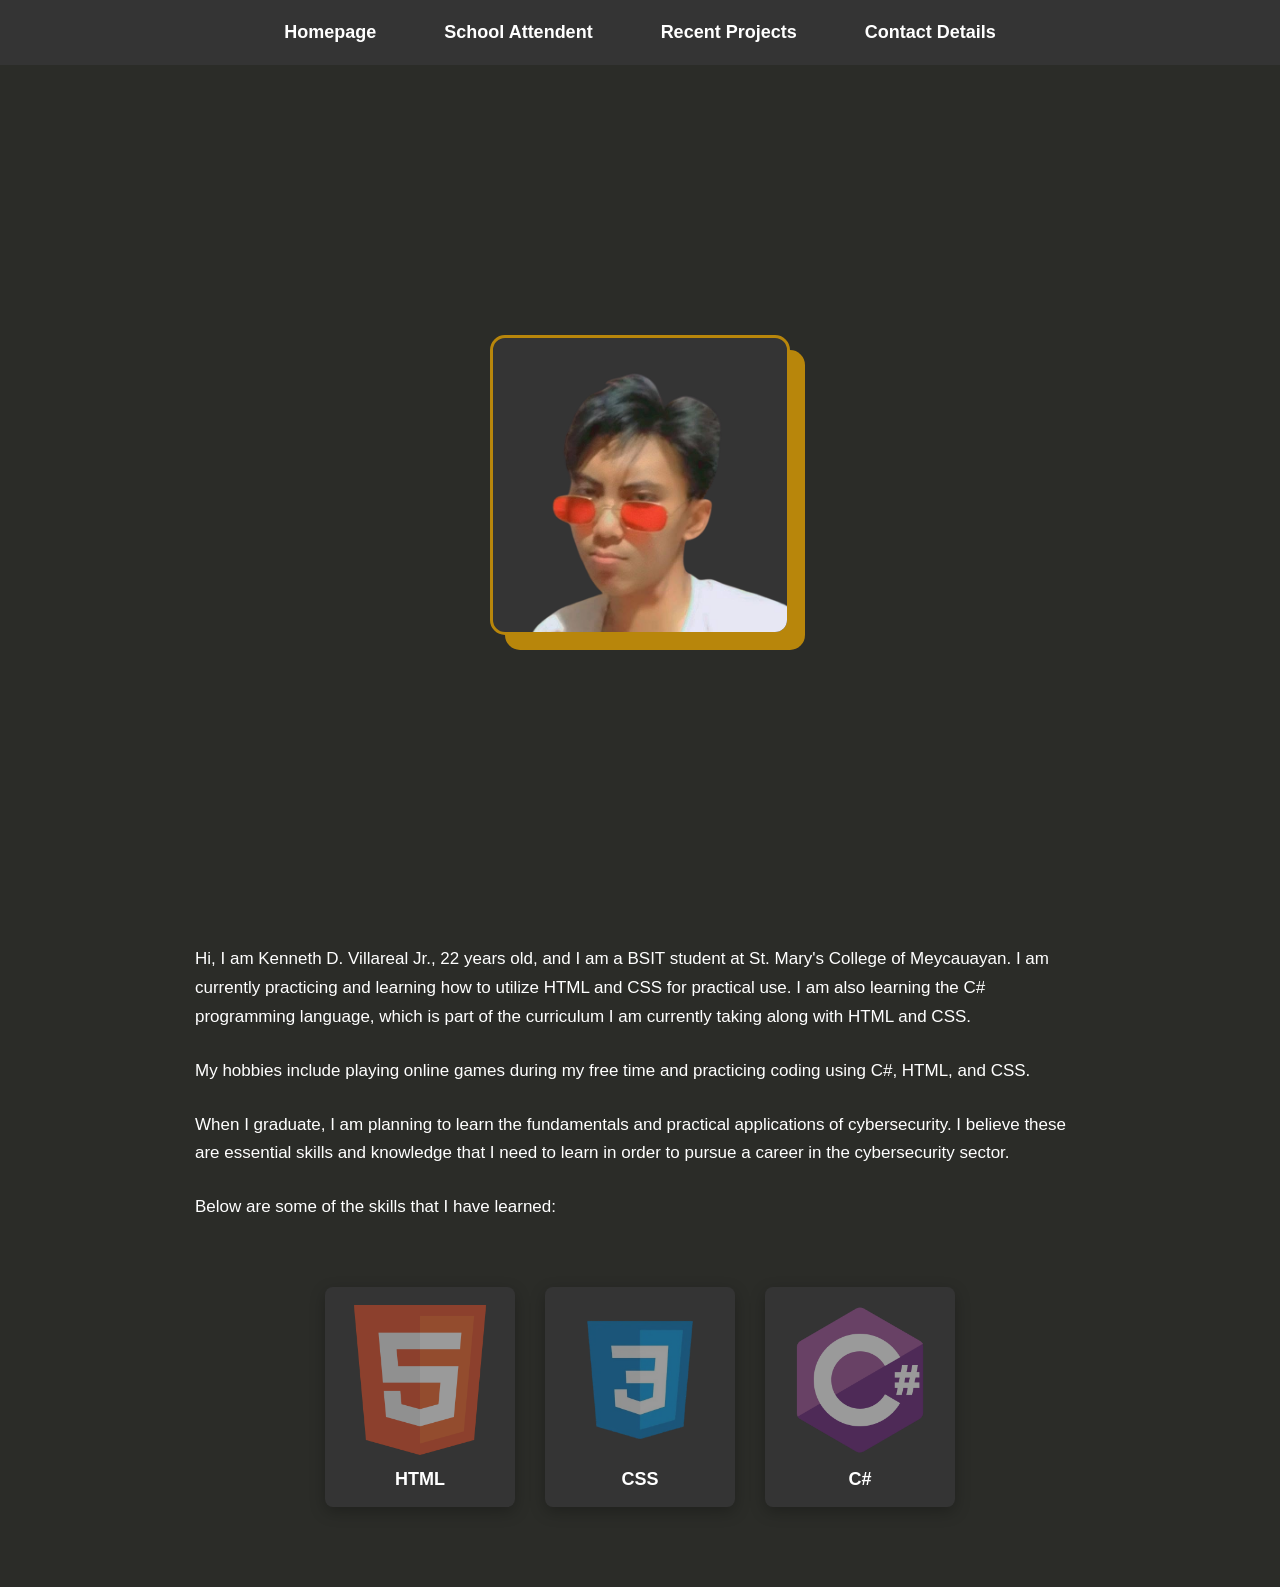
<file: about me/aboutme.html>
<!DOCTYPE html>
<html lang="en">
<head>
    <meta charset="UTF-8">
    <meta name="viewport" content="width=device-width, initial-scale=1.0">
    <title>About Me</title>
    <link rel="stylesheet" href="aboutme.css">
</head>

<body>

    <!-- NAVIGATION BAR -->
    <nav class="nav">
        <ul>
            <li><a href="../index.html">Homepage</a></li>
            <li><a href="../academic background/acadbg.html">School Attendent</a></li>
            <li><a href="../recent projects/recentproj.html">Recent Projects</a></li>
            <li><a href="../contacts/contacts.html">Contact Details</a></li>
        </ul>
    </nav>


    <!-- PROFILE SECTION -->
    <main class="hero">

        <div class="profile-container">
            <img 
                src="../images/Me-2.png" 
                alt="Profile Picture of Kenneth D. Villareal Jr."
                class="profile-pic"
            >
        </div>

    </main>


    <!-- ABOUT ME SECTION -->
    <section class="text_container">

        <p>
            Hi, I am Kenneth D. Villareal Jr., 22 years old, and I am a BSIT
            student at St. Mary's College of Meycauayan.

            I am currently practicing and learning how to utilize HTML and CSS
            for practical use. I am also learning the C# programming language,
            which is part of the curriculum I am currently taking along with
            HTML and CSS.
        </p>

        <p>
            My hobbies include playing online games during my free time and
            practicing coding using C#, HTML, and CSS.
        </p>

        <p>
            When I graduate, I am planning to learn the fundamentals and
            practical applications of cybersecurity. I believe these are
            essential skills and knowledge that I need to learn in order to
            pursue a career in the cybersecurity sector.
        </p>

        <p>
            Below are some of the skills that I have learned:
        </p>

    </section>


    <!-- SKILLS SECTION -->
    <section class="skills">

        <div class="icons_container">

            <!-- HTML -->
            <div class="icon_section">

                <div class="icon1">
                    <img 
                        src="../images/html_icon.png"
                        alt="HTML Icon"
                        class="html"
                    >

                    <p class="icon_text">HTML</p>
                </div>

            </div>


            <!-- CSS -->
            <div class="icon_section">

                <div class="icon2">
                    <img 
                        src="../images/css_icon.png"
                        alt="CSS Icon"
                        class="css"
                    >

                    <p class="icon_text">CSS</p>
                </div>

            </div>


            <!-- C# -->
            <div class="icon_section">

                <div class="icon3">
                    <img 
                        src="../images/csharp.jpg"
                        alt="C# Icon"
                        class="csharp"
                    >

                    <p class="icon_text">C#</p>
                </div>

            </div>

        </div>

    </section>

</body>
</html>
</file>
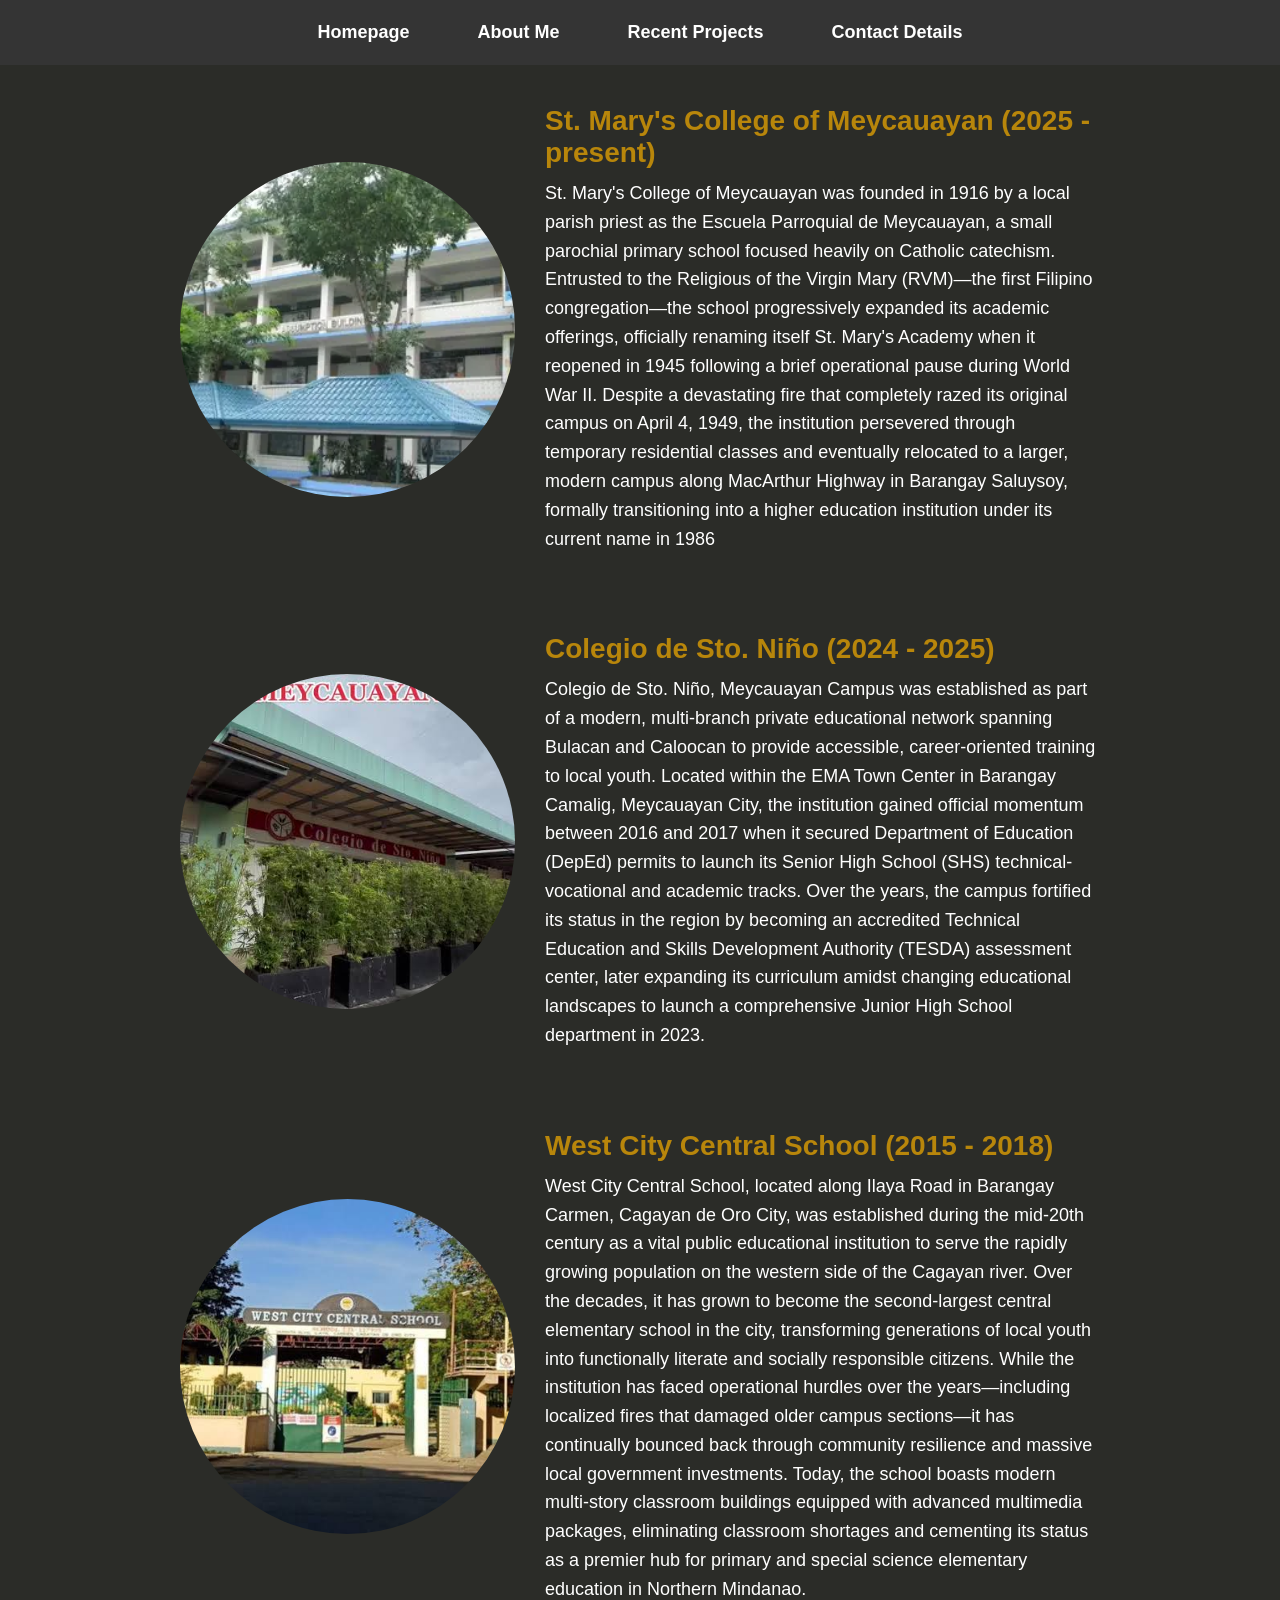
<file: academic background/acadbg.html>
<!DOCTYPE html>
<html lang="en">
<head>
    <meta charset="UTF-8">
    <meta name="viewport" content="width=device-width, initial-scale=1.0">
    <title>Academic Background</title>
    <link rel="stylesheet" href="acadbg.css">
</head>

<body>

    <!-- NAVIGATION BAR -->
    <nav class="nav">
        <ul>
            <li><a href="../index.html">Homepage</a></li>
            <li><a href="../about me/aboutme.html">About Me</a></li>
            <li><a href="../recent projects/recentproj.html">Recent Projects</a></li>
            <li><a href="../contacts/contacts.html">Contact Details</a></li>
        </ul>
    </nav>


    <!-- SCHOOLS -->
    <div class="schools">

        <!-- SCHOOL 1 -->
        <div class="img-container">

            <img 
                src="../images/st.mary's.png" 
                alt="St. Mary's College of Meycauayan"
                class="school-image"
            >

            <div class="content">
                <h2>St. Mary's College of Meycauayan (2025 - present)</h2>
                
                <p>
                   St. Mary's College of Meycauayan was founded in 1916 by a local parish priest as the Escuela Parroquial de Meycauayan, 
                   a small parochial primary school focused heavily on Catholic catechism. 
                   Entrusted to the Religious of the Virgin Mary (RVM)—the first Filipino congregation—the school progressively expanded its academic offerings, officially renaming itself St. Mary's Academy when it reopened in 1945 following a brief operational pause during World War II. 
                   Despite a devastating fire that completely razed its original campus on April 4, 1949, the institution persevered through temporary residential classes and eventually relocated to a larger, 
                   modern campus along MacArthur Highway in Barangay Saluysoy, formally transitioning into a higher education institution under its current name in 1986
                </p>

            </div>

        </div>


        <!-- SCHOOL 2 -->
        <div class="img-container">

            <img 
                src="../images/csn.jpg" 
                alt="Colegio de Sto. Niño"
                class="school-image"
            >

            <div class="content">
                <h2>Colegio de Sto. Niño (2024 - 2025)</h2>

                <p>
                    Colegio de Sto. Niño, Meycauayan Campus was established as part of a modern, 
                    multi-branch private educational network spanning Bulacan and Caloocan to provide accessible,
                    career-oriented training to local youth. 
                    Located within the EMA Town Center in Barangay Camalig, Meycauayan City, 
                    the institution gained official momentum between 2016 and 2017 when it secured Department of Education (DepEd) permits to launch its Senior High School (SHS) technical-vocational and academic tracks. 
                    Over the years, the campus fortified its status in the region by becoming an accredited Technical Education and Skills Development Authority (TESDA) assessment center, 
                    later expanding its curriculum amidst changing educational landscapes to launch a comprehensive Junior High School department in 2023.
                </p>
            </div>

        </div>


        <!-- SCHOOL 3 -->
        <div class="img-container">

            <img 
                src="../images/wccs.jpg" 
                alt="West City Central School"
                class="school-image"
            >

            <div class="content">
                <h2>West City Central School (2015 - 2018) </h2>

                <p>
                    West City Central School, located along Ilaya Road in Barangay Carmen, Cagayan de Oro City,
                    was established during the mid-20th century as a vital public educational institution to serve the rapidly growing population on the western side of the Cagayan river. Over the decades, 
                    it has grown to become the second-largest central elementary school in the city, 
                    transforming generations of local youth into functionally literate and socially responsible citizens. 
                    While the institution has faced operational hurdles over the years—including localized fires that damaged older campus sections—it has continually bounced back through community resilience and massive local government investments. 
                    Today, the school boasts modern multi-story classroom buildings equipped with advanced multimedia packages, eliminating classroom shortages and cementing its status as a premier hub for primary and special science elementary education in Northern Mindanao. 
                </p>

            </div>

        </div>

    </div>

</body>
</html>
</file>
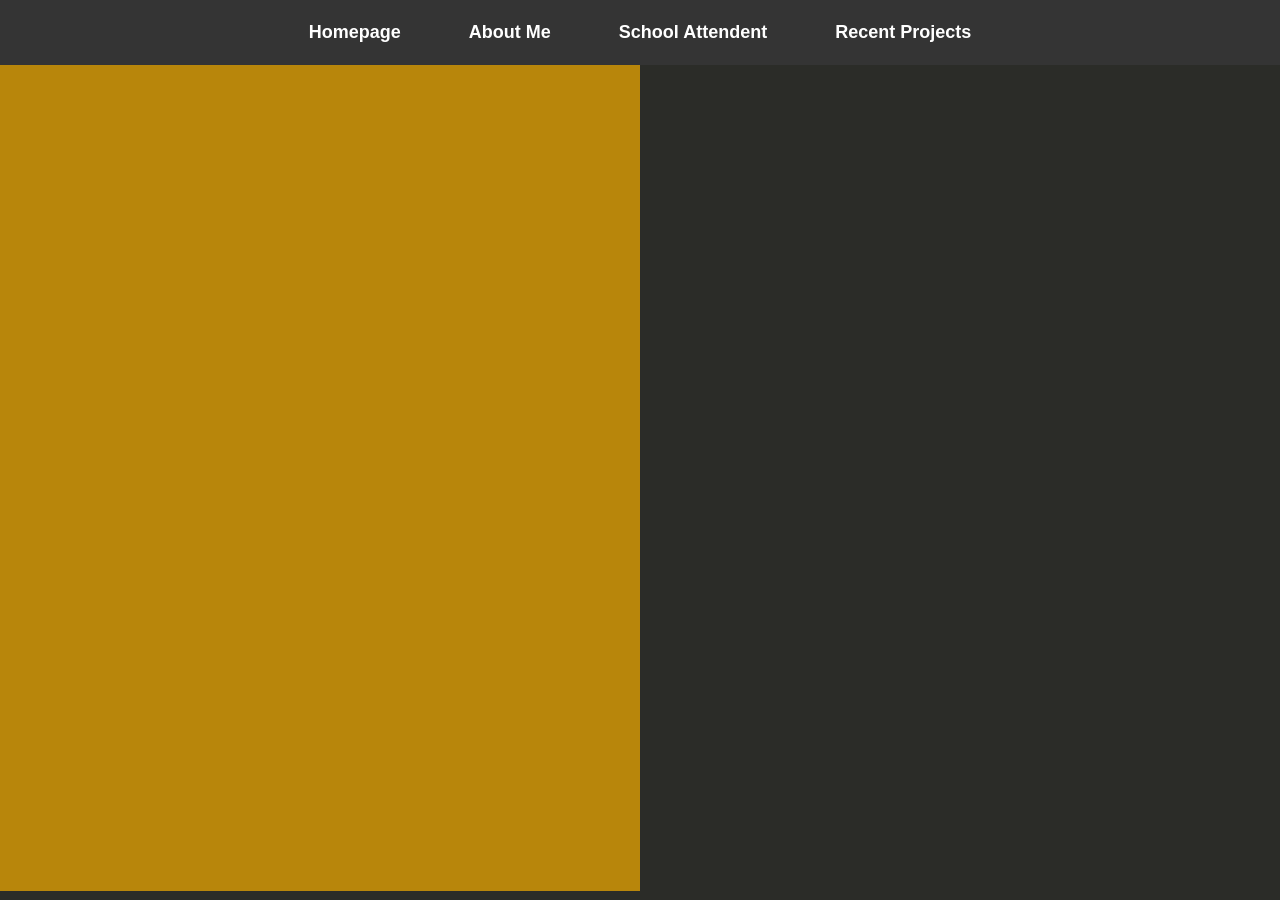
<file: contacts/contacts.html>
<!DOCTYPE html>
<html lang="en">
<head>
    <meta charset="UTF-8">
    <meta name="viewport" content="width=device-width, initial-scale=1.0">

    <title>Contact Details</title>

    <link rel="stylesheet" href="contacts.css">
</head>

<body>

    <!-- NAVIGATION -->
    <nav class="nav">
        <ul>
            <li><a href="../index.html">Homepage</a></li>
            <li><a href="../about me/aboutme.html">About Me</a></li>
            <li><a href="../academic background/acadbg.html">School Attendent</a></li>
            <li><a href="../recent projects/recentproj.html">Recent Projects</a></li>
        </ul>
    </nav>


    <!-- CONTACT SECTION -->
    <main class="contact-container">

        <!-- EMAIL SIDE -->
        <div class="contact-panel email-panel">

            <div class="contact-info">
                <h1>Email</h1>

                <p>kennethvillareal391@gmail.com</p>
                <p>k_villareal@smcm.edu.ph</p>
            </div>

        </div>


        <!-- PHONE SIDE -->
        <div class="contact-panel phone-panel">

            <div class="contact-info">
                <h1>Contact Number</h1>

                <p>09678711905</p>
                <p>09911715495</p>
            </div>

        </div>

    </main>

</body>
</html>
</file>
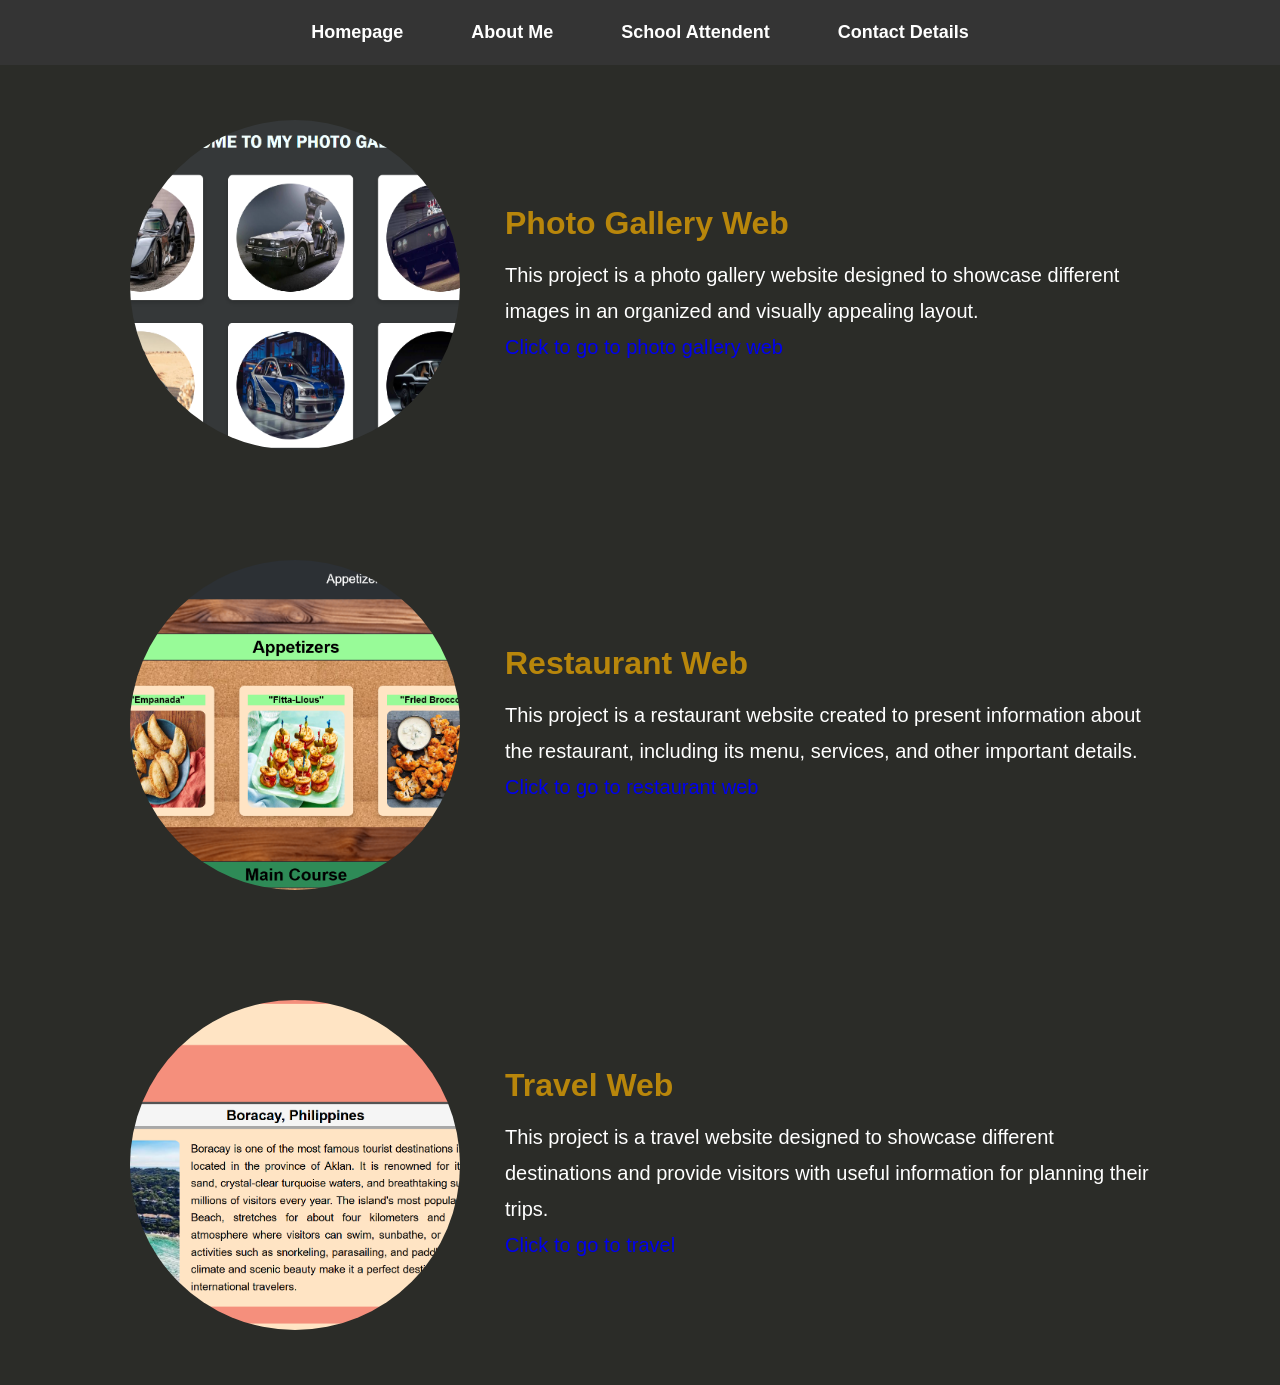
<file: recent projects/recentproj.html>
<!DOCTYPE html>
<html lang="en">

<head>
    <meta charset="UTF-8">
    <meta name="viewport" content="width=device-width, initial-scale=1.0">

    <title>Recent Projects</title>

    <link rel="stylesheet" href="recentproj.css">
</head>

<body>

    <!-- NAVIGATION BAR -->

    <nav class="nav">
        <ul>
            <li>
                <a href="../index.html">
                    Homepage
                </a>
            </li>
            <li>
                <a href="../about me/aboutme.html">
                    About Me
                </a>
            </li>
            <li>
                <a href="../academic background/acadbg.html">
                    School Attendent
                </a>
            </li>
            <li>
                <a href="../contacts/contacts.html">
                    Contact Details
                </a>
            </li>
        </ul>

    </nav>


    <!-- PROJECTS -->

    <div class="projects">


        <!-- PROJECT 1 -->

        <div class="img-container">

            <img 
                src="../images/photo_gallery.png"
                alt="Photo Gallery Website"
                class="project-image"
            >

            <div class="content">

                <h2>
                    Photo Gallery Web
                </h2>

                <p>
                    This project is a photo gallery website designed to
                    showcase different images in an organized and visually
                    appealing layout.
                </p>
                
                <p class="link-container">
                    <a href="../Villareal_bsit-2_PhotoGalleryWeb/photo_gallery_web.html" class="project-link">Click to go to photo gallery web</a>
                </p>

            </div>

        </div>


        <!-- PROJECT 2 -->

        <div class="img-container">

            <img 
                src="../images/resto_web.png"
                alt="Restaurant Website"
                class="project-image"
            >

            <div class="content">

                <h2>
                    Restaurant Web
                </h2>

                <p>
                    This project is a restaurant website created to present
                    information about the restaurant, including its menu,
                    services, and other important details.
                </p>

                <p class="link-container">
                    <a href="../Villareal_bsit-2_RestaurantWeb/restaurant_web.html" class="project-link">Click to go to restaurant web</a>
                </p>

            </div>

        </div>


        <!-- PROJECT 3 -->

        <div class="img-container">

            <img 
                src="../images/travel_web.png"
                alt="Travel Website"
                class="project-image"
            >

            <div class="content">

                <h2>
                    Travel Web
                </h2>

                <p>
                    This project is a travel website designed to showcase
                    different destinations and provide visitors with useful
                    information for planning their trips.
                </p>

                <p class="link-container">
                    <a href="../Villareal_bsit-2_TravelWeb/travelWeb.html" class="project-link">Click to go to travel</a>
                </p>

            </div>

        </div>


    </div>

</body>

</html>
</file>
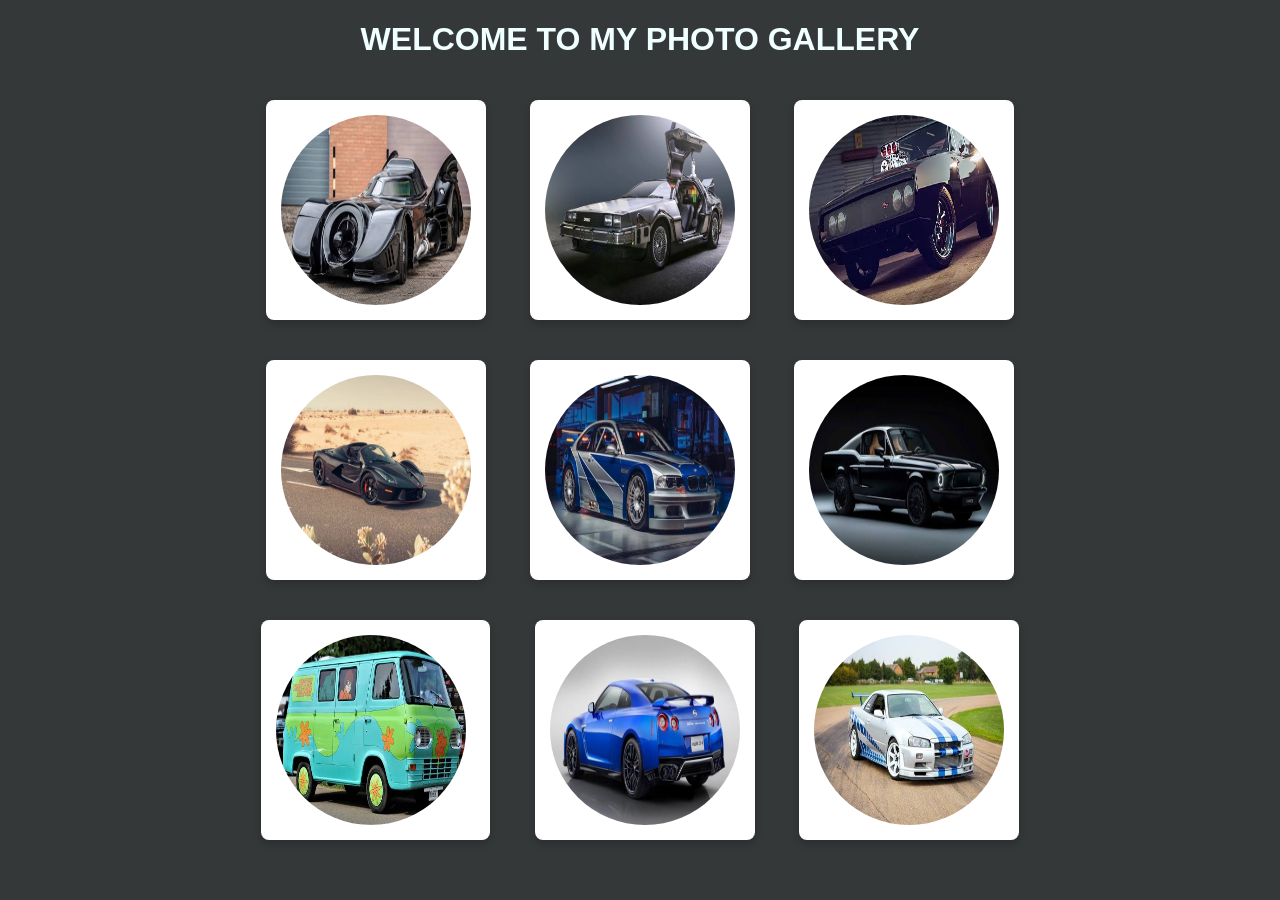
<file: Villareal_bsit-2_PhotoGalleryWeb/photo_gallery_web.html>
<!DOCTYPE html>
<html lang="en">
<head>
    <title>Gallery.com</title>
    <link rel="stylesheet" href="main_style.css">
</head>

<body>
    <h1>WELCOME TO MY PHOTO GALLERY</h1>
    <div class="row1">
        <div class="img-container">
            <img src="pictures/darknight.jpg">
            <div class="caption">"The Dark Night"</div>
        </div>
        <div class="img-container">
            <img src="pictures/delorean.jpg">
            <div class="caption">"The Time Traveler"</div>
        </div>
        <div class="img-container">
            <img src="pictures/dodge_charger.jpg">
            <div class="caption">"The Family"</div>
        </div>
    </div>

    <div class="row2">
        <div class="img-container">
            <img src="pictures/ferrari.jpg">
            <div class="caption">"The Legend"</div>
        </div>
        <div class="img-container">
            <img src="pictures/m3GTR.jpg">
            <div class="caption">"The Original Gangster"</div>
        </div>
        <div class="img-container">
            <img src="pictures/mustang.jpg">
            <div class="caption">"The Bumblebee"</div>
        </div>
    </div>

    <div class="row3">
        <div class="img-container">
            <img src="pictures/mystery_machine.jpg">
            <div class="caption">"The Paranormal Experts"</div>
        </div>
        <div class="img-container">
            <img src="pictures/nissan_gtr.jpg">
            <div class="caption">"The Sexy One"</div>
        </div>
        <div class="img-container">
            <img src="pictures/nissan_skyline.jpg">
            <div class="caption">"For Paul W."</div>
        </div>
    </div>
</body>

</html>
</file>
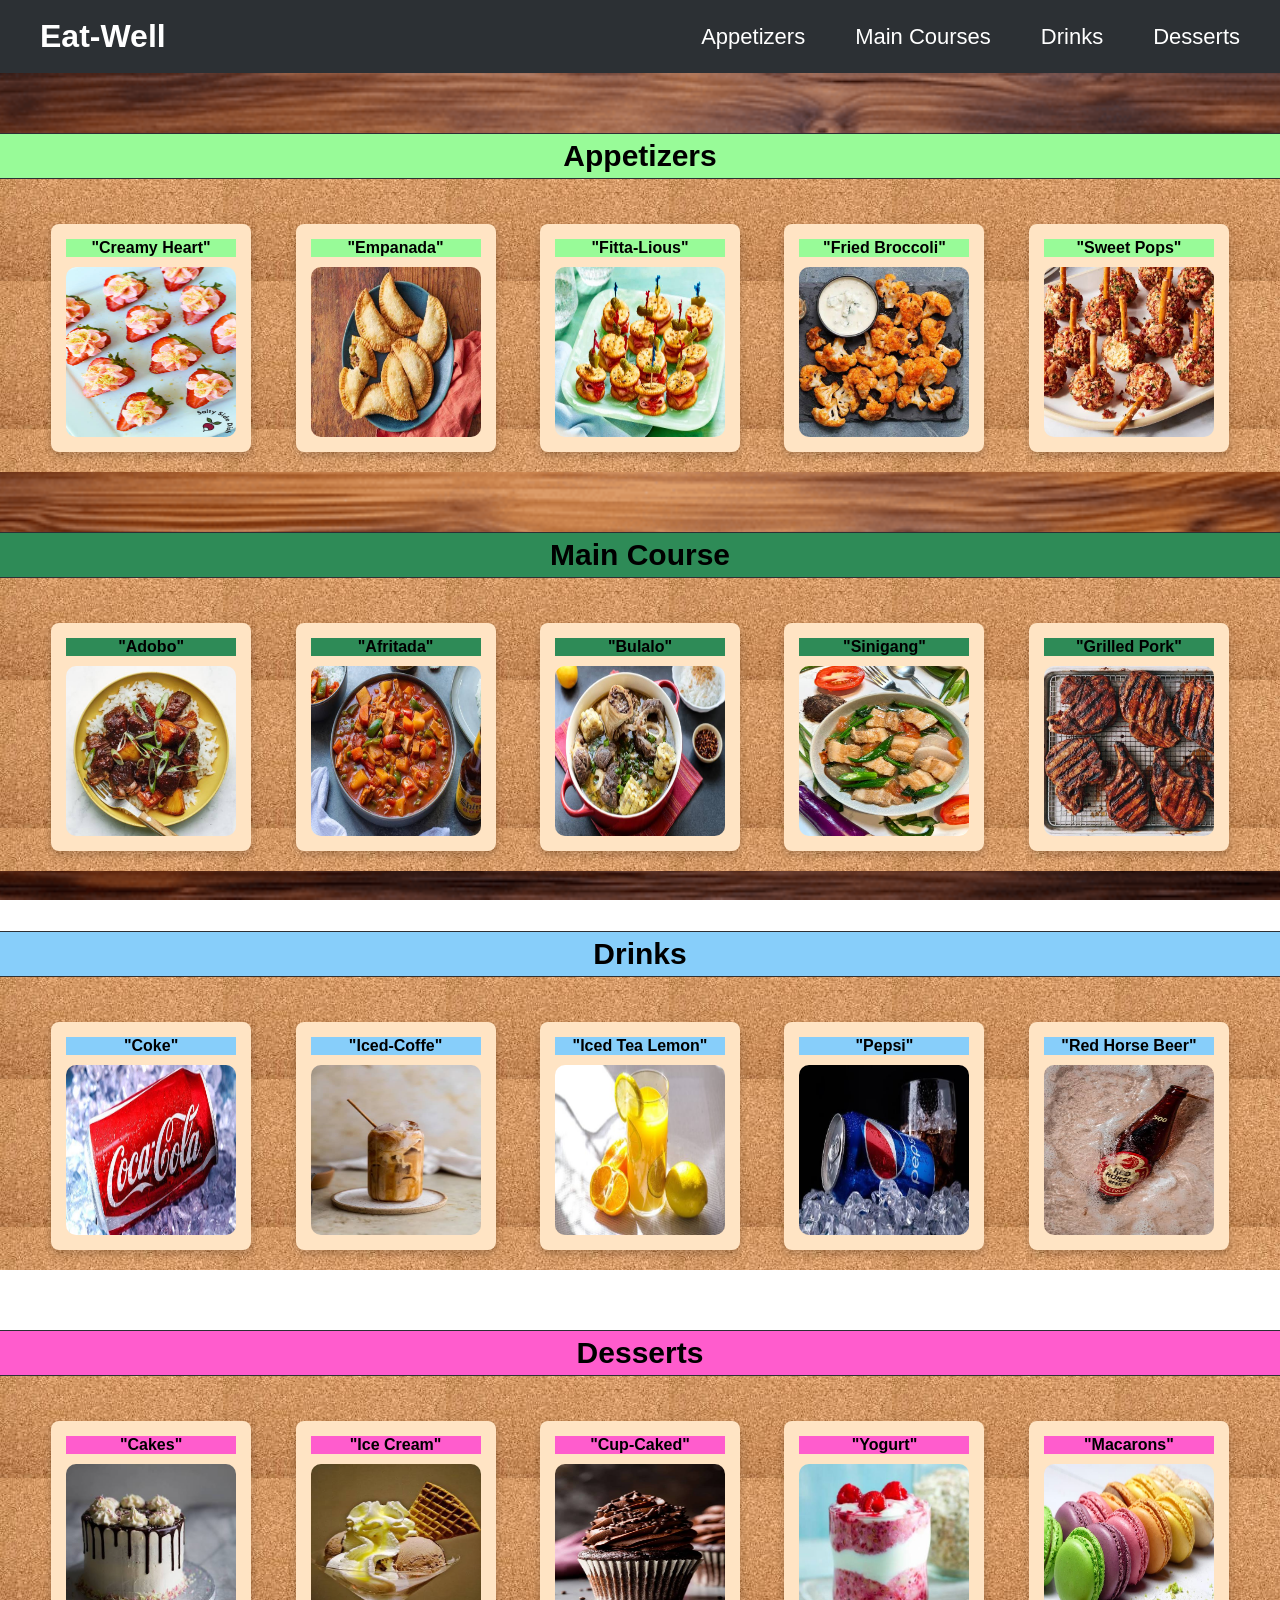
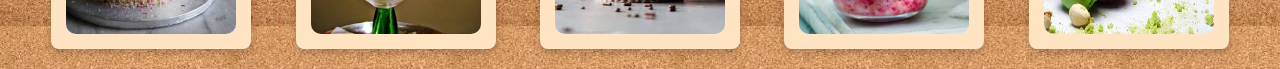
<file: Villareal_bsit-2_RestaurantWeb/restaurant_web.html>
<!DOCTYPE html>
<html lang="en">
<head>
    <title>Eat-Well.com</title>
    <link rel="stylesheet" href="style.css">
</head>
<body>
    
    <div class="navBar">  
        <h1 class="logo">Eat-Well</h1>
        <ul>
            <li><a href="#Appetizers">Appetizers</a></li>
            <li><a href="#mainCourse">Main Courses</a></li>
            <li><a href="#Drinks">Drinks</a></li>
            <li><a href="#Desserts">Desserts</a></li>
        </ul>           
    </div>

    <section id="Appetizers">
        <h2 class="subhead1">Appetizers</h2>
        <div class="row1">
            <div class="img-container">
                <div class="caption_appe">"Creamy Heart"</div>
                <img src="pictures/appe_creamyHeart.jpg">
                <div class="price">Buy now - $1.52</div>
            </div>
            <div class="img-container">
                <div class="caption_appe">"Empanada"</div>
                <img src="pictures/appe_Empanada.jpg">
                <div class="price">Buy now - $1.64</div>
            </div>
            <div class="img-container">
                <div class="caption_appe">"Fitta-Lious"</div>
                <img src="pictures/appe_fittaLious.jpg">
                <div class="price">Buy now - $1.10</div>
            </div>
            <div class="img-container">
                <div class="caption_appe">"Fried Broccoli"</div>
                <img src="pictures/appe_friedBrocoli.jpg">
                <div class="price">Buy now - $1.24</div>
            </div>
            <div class="img-container">
                <div class="caption_appe">"Sweet Pops"</div>
                <img src="pictures/appe_sweetPops.jpg">
                <div class="price">Buy now - $1.92</div>
            </div>
        </div>
    </section>

    <section id="mainCourse">
        <h2 class="subhead2">Main Course</h2>
        <div class="row2">
            <div class="img-container">
                <div class="caption_main">"Adobo"</div>
                <img src="pictures/main_Adobo.jpg">
                <div class="price">Buy now - $23.12</div>
            </div>
            <div class="img-container">
                <div class="caption_main">"Afritada"</div>
                <img src="pictures/main_Afritada.jpg">
                <div class="price">Buy now - $23.15</div>
            </div>
            <div class="img-container">
                <div class="caption_main">"Bulalo"</div>
                <img src="pictures/main_Bulalo.jpg">
                <div class="price">Buy now - $25.10</div>
            </div>
            <div class="img-container">
                <div class="caption_main">"Sinigang"</div>
                <img src="pictures/main_Sinigang.jpg">
                <div class="price">Buy now - $24.19</div>
            </div>
            <div class="img-container">
                <div class="caption_main">"Grilled Pork"</div>
                <img src="pictures/main_grilledPork.jpg">
                <div class="price">Buy now - $25.31</div>
            </div>
        </div>
    </section>

    <section id="Drinks">
        <h2 class="subhead3">Drinks</h2>
        <div class="row3">
            <div class="img-container">
                <div class="caption_drinks">"Coke"</div>
                <img src="pictures/drinks_Coke.jpg">
                <div class="price">Buy now - $1.15</div>
            </div>
            <div class="img-container">
                <div class="caption_drinks">"Iced-Coffe"</div>
                <img src="pictures/drinks_icedCoffe.jpg">
                <div class="price">Buy now - $2.05</div>
            </div>
            <div class="img-container">
                <div class="caption_drinks">"Iced Tea Lemon"</div>
                <img src="pictures/drinks_Lemon.jpg">
                <div class="price">Buy now - $1.17</div>
            </div>
            <div class="img-container">
                <div class="caption_drinks">"Pepsi"</div>
                <img src="pictures/drinks_Pepsi.jpg">
                <div class="price">Buy now - $1.12</div>
            </div>
            <div class="img-container">
                <div class="caption_drinks">"Red Horse Beer"</div>
                <img src="pictures/drinks_redHorse.jpg">
                <div class="price">Buy now - $3.12</div>
            </div>
        </div>
    </section>

    <section id="Desserts">
        <h2 class="subhead4">Desserts</h2>
        <div class="row4">
            <div class="img-container">
                <div class="caption_desserts">"Cakes"</div>
                <img src="pictures/dessert_cake.jpg">
                <div class="price">Buy now - $4.19</div>
            </div>
            <div class="img-container">
                <div class="caption_desserts">"Ice Cream"</div>
                <img src="pictures/dessert_iceCream.jpg">
                <div class="price">Buy now - $2.21</div>
            </div>
            <div class="img-container">
                <div class="caption_desserts">"Cup-Caked"</div>
                <img src="pictures/dessert_cupCake.jpg">
                <div class="price">Buy now - $1.98</div>
            </div>
            <div class="img-container">
                <div class="caption_desserts">"Yogurt"</div>
                <img src="pictures/dessert_Yogurt.jpg">
                <div class="price">Buy now - $3.25</div>
            </div>
            <div class="img-container">
                <div class="caption_desserts">"Macarons"</div>
                <img src="pictures/dessert_Macarons.jpg">
                <div class="price">Buy now - $2.67</div>
            </div>
        </div>
    </section>
</body>
</html>
</file>
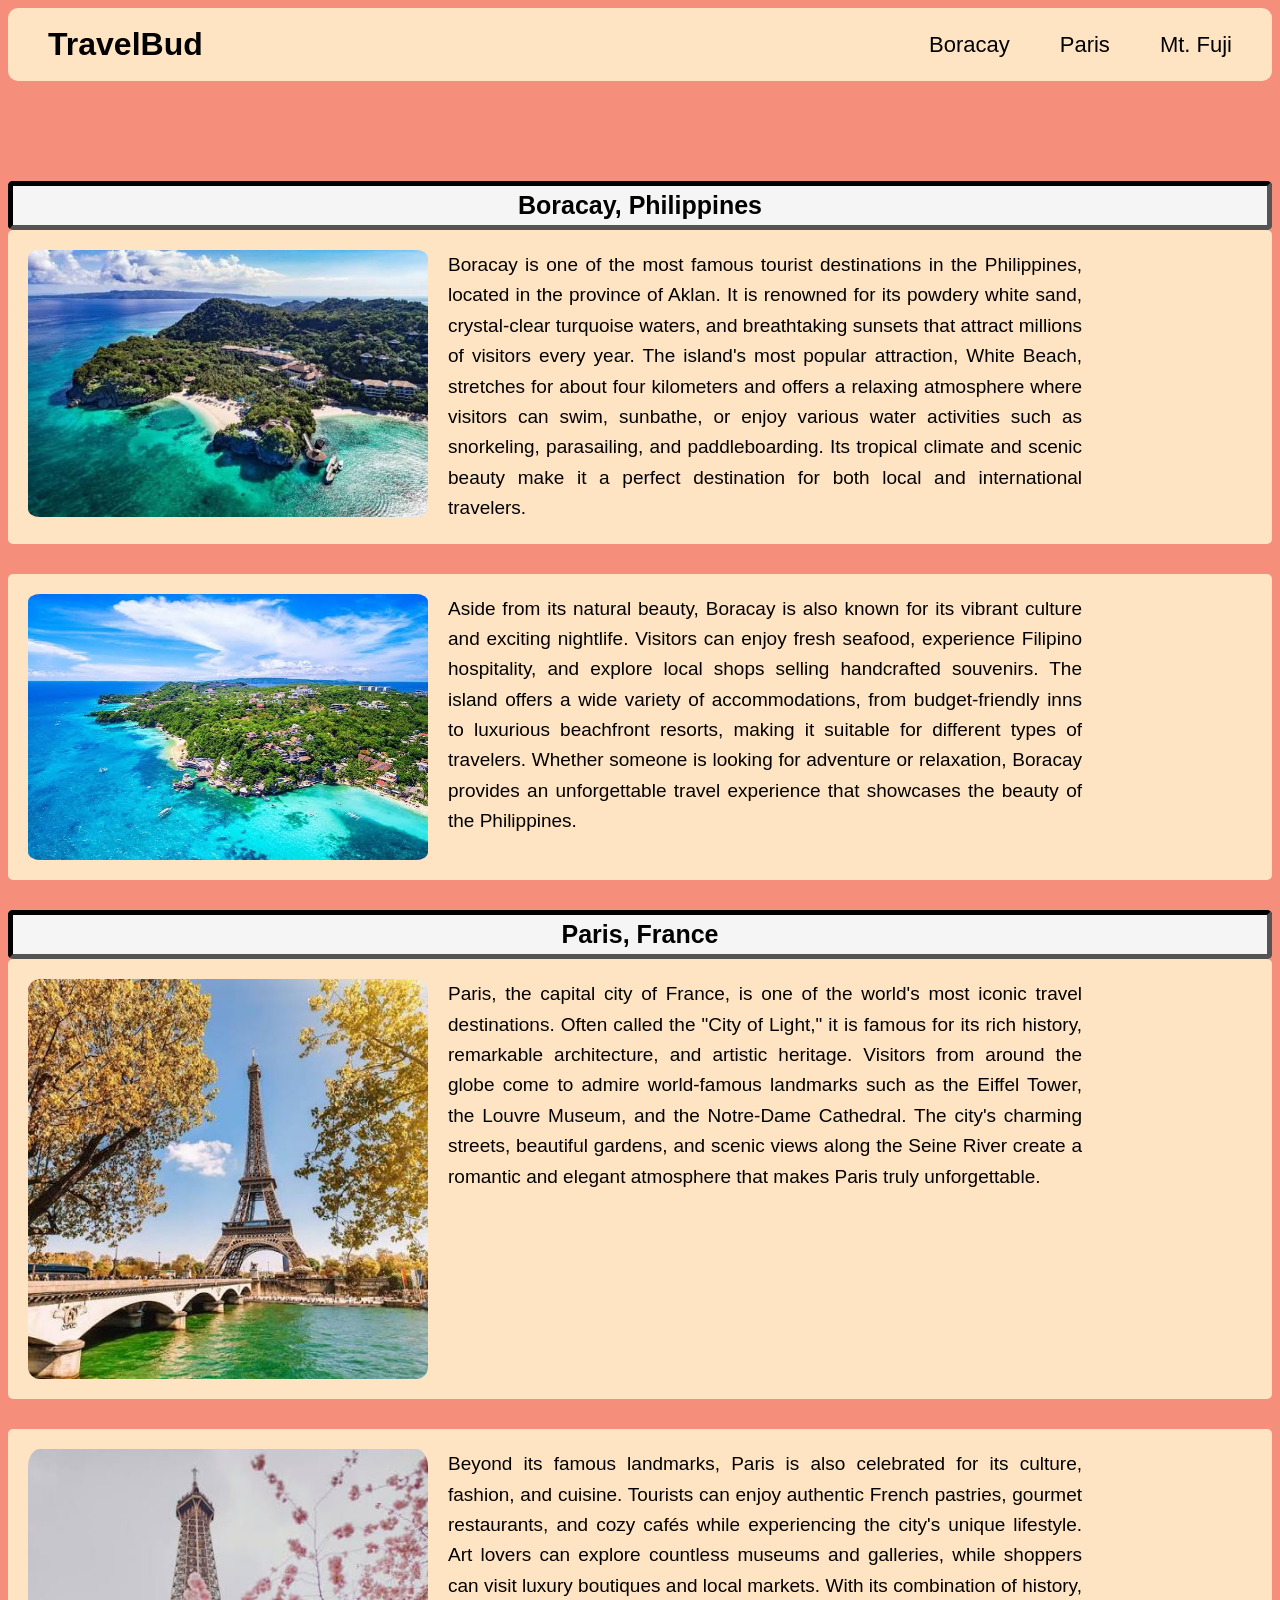
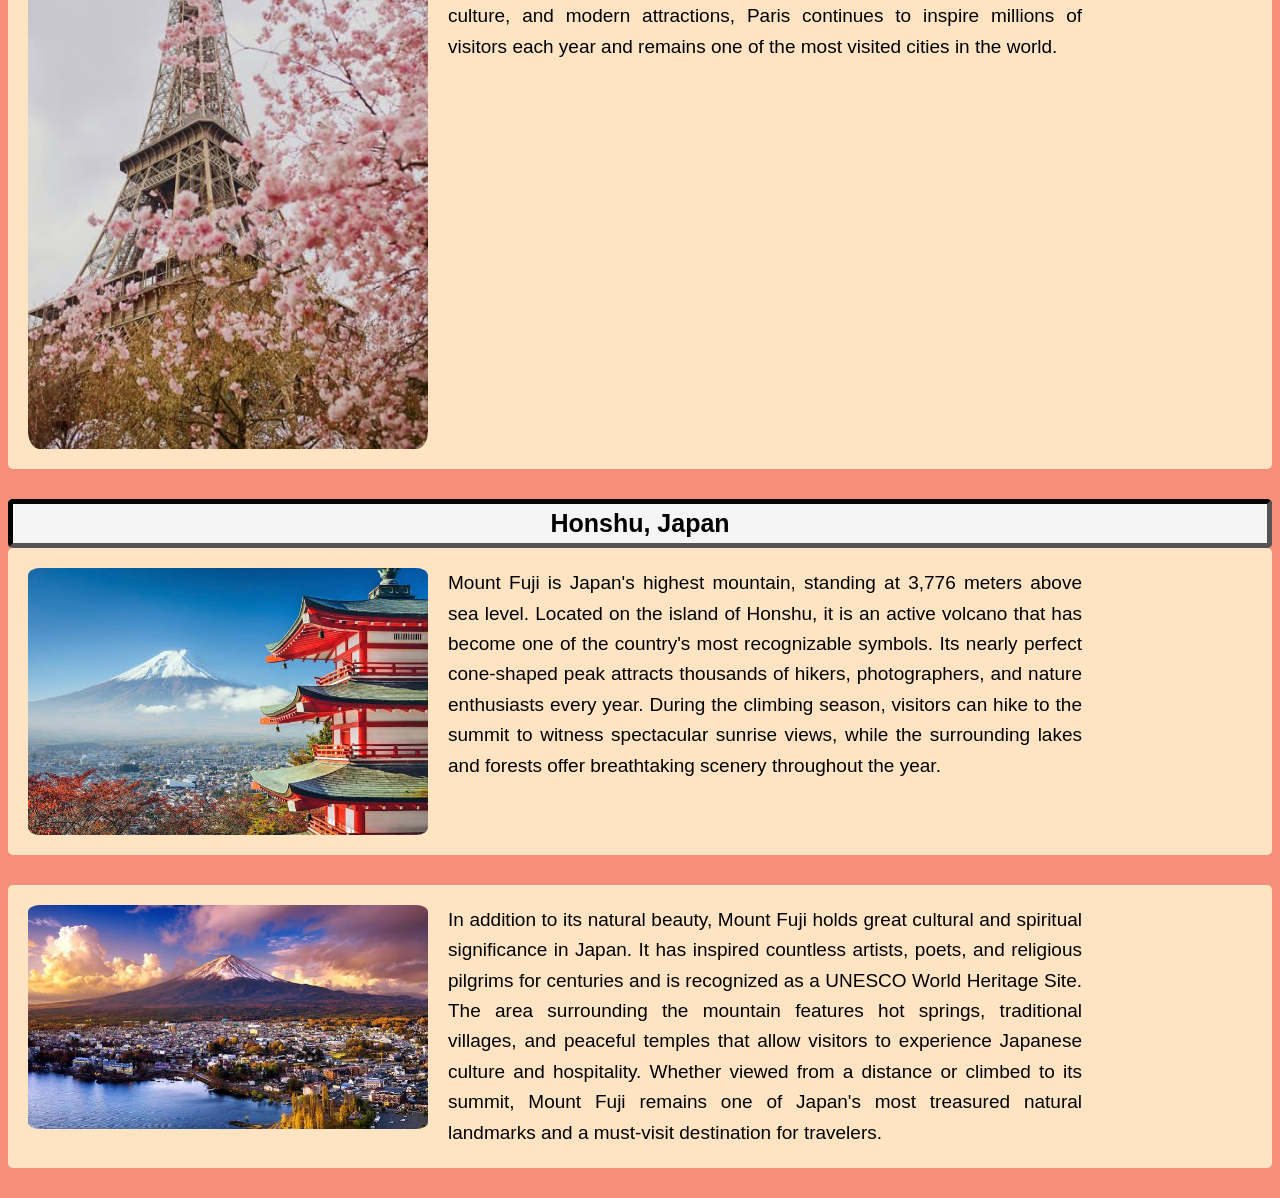
<file: Villareal_bsit-2_TravelWeb/travelWeb.html>
<!DOCTYPE html>
<html lang="en">
<head>
    <title>TravelBud.com.ph</title>
    <link rel="stylesheet" href="main_style.css">
</head>
<body>
    <div class="navBar">
        <h1 class="logo">TravelBud</h1>
        <ul>
            <li><a href="#Boracay">Boracay</a></li>
            <li><a href="#Paris">Paris</a></li>
            <li><a href="#mt.Fuji">Mt. Fuji</a></li>
        </ul>        
    </div>

    <section id="Boracay">
        <div class="section_head1">Boracay, Philippines</div>
        <div class="img-container">
            <img src="pictures/boracay1.jpg">
            <div class="content">
                <p>Boracay is one of the most famous tourist destinations in the Philippines, located in the province of Aklan. It is renowned for its powdery white sand, crystal-clear turquoise waters, and breathtaking sunsets that attract millions of visitors every year. The island's most popular attraction, White Beach, stretches for about four kilometers and offers a relaxing atmosphere where visitors can swim, sunbathe, or enjoy various water activities such as snorkeling, parasailing, and paddleboarding. Its tropical climate and scenic beauty make it a perfect destination for both local and international travelers.</p>
            </div>
            <button type="button" class="btn-visit">VISIT NOW</button>
        </div>
        <div class="img-container">
            <img src="pictures/boracay2.jpg">
            <div class="content">
                <p>Aside from its natural beauty, Boracay is also known for its vibrant culture and exciting nightlife. 
                    Visitors can enjoy fresh seafood, experience Filipino hospitality, and explore local shops selling handcrafted souvenirs. 
                    The island offers a wide variety of accommodations, 
                    from budget-friendly inns to luxurious beachfront resorts, making it suitable for different types of travelers. 
                    Whether someone is looking for adventure or relaxation, Boracay provides an unforgettable travel experience that showcases the beauty of the Philippines.</p>
            </div>
            <button type="button" class="btn-visit">VISIT NOW</button>
        </div>
        
    </section>

    <section id="Paris">
        <div class="section_head2">Paris, France</div>
        <div class="img-container">
            <img src="pictures/paris.jpg">
            <div class="content">
                <p>Paris, the capital city of France, is one of the world's most iconic travel destinations. Often called the "City of Light," it is famous for its rich history, remarkable architecture, and artistic heritage. Visitors from around the globe come to admire world-famous landmarks such as the Eiffel Tower, the Louvre Museum, and the Notre-Dame Cathedral. The city's charming streets, beautiful gardens, and scenic views along the Seine River create a romantic and elegant atmosphere that makes Paris truly unforgettable.</p>
            </div>
            <button type="button" class="btn-visit">VISIT NOW</button>
        </div>
        <div class="img-container">
            <img src="pictures/paris2.jpg">
            <div class="content">
                <p>Beyond its famous landmarks, Paris is also celebrated for its culture, fashion, and cuisine. Tourists can enjoy authentic French pastries, gourmet restaurants, and cozy cafés while experiencing the city's unique lifestyle. Art lovers can explore countless museums and galleries, while shoppers can visit luxury boutiques and local markets. With its combination of history, culture, and modern attractions, Paris continues to inspire millions of visitors each year and remains one of the most visited cities in the world.</p>
            </div>
            <button type="button" class="btn-visit">VISIT NOW</button>
        </div>
    </section>

    <section id="mt.Fuji">
        <div class="section_head3">Honshu, Japan</div>
        <div class="img-container">
            <img src="pictures/mt.Fuji.jpg">
            <div class="content">
                <p>Mount Fuji is Japan's highest mountain, standing at 3,776 meters above sea level. Located on the island of Honshu, it is an active volcano that has become one of the country's most recognizable symbols. Its nearly perfect cone-shaped peak attracts thousands of hikers, photographers, and nature enthusiasts every year. During the climbing season, visitors can hike to the summit to witness spectacular sunrise views, while the surrounding lakes and forests offer breathtaking scenery throughout the year.</p>
            </div>
            <button type="button" class="btn-visit">VISIT NOW</button>
        </div>
        <div class="img-container">
            <img src="pictures/mt.Fuji2.jpg">
            <div class="content">
                <p>In addition to its natural beauty, Mount Fuji holds great cultural and spiritual significance in Japan. It has inspired countless artists, poets, and religious pilgrims for centuries and is recognized as a UNESCO World Heritage Site. The area surrounding the mountain features hot springs, traditional villages, and peaceful temples that allow visitors to experience Japanese culture and hospitality. Whether viewed from a distance or climbed to its summit, Mount Fuji remains one of Japan's most treasured natural landmarks and a must-visit destination for travelers.</p>
            </div>
            <button type="button" class="btn-visit">VISIT NOW</button>
        </div>
    </section>
</body>
</html>
</file>
<file: about me/aboutme.css>
/* GENERAL DESIGN */
* {
    box-sizing: border-box;
}

html {
    scroll-behavior: smooth;
}

body {
    margin: 0;
    font-family: 'Segoe UI', Tahoma, Geneva, Verdana, sans-serif;
    background-color: #2B2C28;
    color: white;
}

/* NAVBAR */

.nav {
    background-color: #343434;
    padding: 12px 0;
    display: flex;
    justify-content: center;
    align-items: center;
}

.nav ul {
    list-style: none;
    margin: 0;
    padding: 0;

    display: flex;
    justify-content: center;
    align-items: center;

    gap: 20px;
}

.nav a {
    display: inline-block;

    font-size: 18px;
    color: white;
    text-decoration: none;
    font-weight: bold;

    padding: 10px 24px;
    border-radius: 2px;

    transition: 
        background-color 0.3s ease,
        color 0.3s ease,
        transform 0.3s ease;
}

.nav a:hover {
    background-color: darkgoldenrod;
    color: #343434;

    transform: translateY(-2px);
}

/* MAIN HERO / PROFILE SECTION */

.hero {
    background-color: #2B2C28;

    min-height: calc(100vh - 60px);

    display: flex;
    justify-content: center;
    align-items: center;

    padding: 50px 20px;
}

.profile-container {
    width: 300px;
    height: 300px;

    border: 3px solid darkgoldenrod;
    border-radius: 5%;

    display: flex;
    justify-content: center;
    align-items: center;

    background-color: #343434;

    overflow: hidden;

    box-shadow: 15px 15px 0 darkgoldenrod;

    transition: 
        transform 0.3s ease,
        box-shadow 0.3s ease;
}

.profile-container:hover {
    transform: scale(1.03);
}

.profile-pic {
    width: 100%;
    height: 100%;

    object-fit: cover;
}

/* ABOUT ME */

.text_container {
    max-width: 950px;

    margin: 0 auto;

    padding: 40px 30px 20px;
}

.text_container p {
    color: white;

    font-size: 17px;
    line-height: 1.7;

    margin: 0 0 25px 0;
}

/* SKILLS SECTION */

.skills {
    width: 100%;

    padding: 20px 20px 80px;
}

.icons_container {
    display: flex;

    justify-content: center;
    align-items: stretch;

    gap: 30px;

    flex-wrap: wrap;
}


/* INDIVIDUAL SKILL CARD */

.icon_section {
    width: 190px;
    min-height: 220px;

    display: flex;
    justify-content: center;
    align-items: center;

    background-color: #343434;

    border-radius: 8px;

    padding: 15px;

    box-shadow: 0 5px 15px rgba(0, 0, 0, 0.25);

    transition:
        background-color 0.3s ease,
        transform 0.3s ease,
        box-shadow 0.3s ease;
}


/* Hover effect for the entire card */

.icon_section:hover {
    background-color: whitesmoke;

    transform: translateY(-8px);

    box-shadow: 0 12px 25px rgba(0, 0, 0, 0.4);
}

/* ICON CONTENT */

.icon1,
.icon2,
.icon3 {
    margin: 0;
    padding: 0;

    text-align: center;
}

/* SKILLS IMAGES */

.html,
.css,
.csharp {
    width: 150px;
    height: 150px;

    object-fit: contain;

    opacity: 0.5;

    transition:
        transform 0.3s ease,
        opacity 0.3s ease;
}


/* Make the icon brighter and slightly larger
   when the card is hovered */

.icon_section:hover .html,
.icon_section:hover .css,
.icon_section:hover .csharp {
    opacity: 1;

    transform: scale(1.08);
}

/* SKILL TEXT */

.icon_text {
    color: white;

    font-size: 18px;
    font-weight: bold;

    margin: 10px 0 0;

    transition: color 0.3s ease;
}


/* Text becomes dark when card is hovered */

.icon_section:hover .icon_text {
    color: #343434;
}


/* =========================================
   RESPONSIVE DESIGN
========================================= */

/* TABLET */

@media (max-width: 800px) {

    .nav ul {
        gap: 5px;
    }

    .nav a {
        font-size: 15px;
        padding: 10px 12px;
    }

    .hero {
        min-height: 70vh;
    }

    .profile-container {
        width: 250px;
        height: 250px;
    }

    .text_container {
        padding: 30px 25px;
    }

    .text_container p {
        font-size: 16px;
    }
}


/* PHONE */

@media (max-width: 600px) {

    .nav {
        padding: 10px;
    }

    .nav ul {
        flex-direction: column;
        gap: 5px;
    }

    .nav a {
        width: 100%;
        text-align: center;
        font-size: 16px;
    }

    .hero {
        min-height: 60vh;
        padding: 40px 20px;
    }

    .profile-container {
        width: 220px;
        height: 220px;
    }

    .text_container {
        padding: 25px 20px;
    }

    .text_container p {
        font-size: 15px;
        line-height: 1.6;
    }

    .icons_container {
        flex-direction: column;
        align-items: center;
        gap: 20px;
    }

    .icon_section {
        width: 190px;
    }
}
</file>
<file: academic background/acadbg.css>
/* GENERAL */
body {
    margin: 0;
    font-family: 'Segoe UI', Tahoma, Geneva, Verdana, sans-serif;
    background-color: #2b2c28;
    color: white;
}


/* NAVBAR */

.nav {
    background-color: #343434;
    padding: 12px 0;
    display: flex;
    justify-content: center;
    align-items: center;
}

.nav ul {
    list-style: none;
    margin: 0;
    padding: 0;

    display: flex;
    justify-content: center;
    align-items: center;

    gap: 20px;
}

.nav a {
    display: inline-block;

    font-size: 18px;
    color: white;
    text-decoration: none;
    font-weight: bold;

    padding: 10px 24px;
    border-radius: 2px;

    transition: 
        background-color 0.3s ease,
        color 0.3s ease,
        transform 0.3s ease;
}

.nav a:hover {
    background-color: darkgoldenrod;
    color: #343434;

    transform: translateY(-2px);
}


/* SCHOOL CONTAINER */

.schools {
    max-width: 1000px;
    margin: 0 auto;
}


/* INDIVIDUAL SCHOOL */

.img-container {
    display: flex;

    /* This vertically centers the text with the image */
    align-items: center;

    /* Space between image and text */
    gap: 30px;

    padding: 40px;
}

/* SCHOOL IMAGE */

.school-image {
    width: 335px;
    height: 335px;

    border-radius: 50%;

    /* Makes sure the image fills the circle */
    object-fit: cover;

    /* Prevents the image from becoming smaller */
    flex-shrink: 0;
}


/* CONTENT/TEXT  */

.content {
    flex: 1;
    max-width: 600px;
}

.content h2 {
    margin: 0 0 10px 0;

    color: darkgoldenrod;
    font-size: 28px;
}

.content p {
    margin: 0;

    color: white;
    font-size: 18px;
    line-height: 1.6;
}


/* TABLET */

@media (max-width: 800px) {

    .nav ul {
        gap: 5px;
    }

    .nav a {
        font-size: 15px;
        padding: 10px 12px;
    }

    .hero {
        min-height: 70vh;
    }

    .profile-container {
        width: 250px;
        height: 250px;
    }

    .text_container {
        padding: 30px 25px;
    }

    .text_container p {
        font-size: 16px;
    }
}

/* MOBILE RESPONSIVE */

@media (max-width: 700px) {

    .nav ul {
        flex-direction: column;
        align-items: center;
        gap: 5px;
    }

    .img-container {
        flex-direction: column;
        text-align: center;

        padding: 30px 20px;
    }

    .content {
        max-width: 100%;
    }

    .school-image {
        width: 180px;
        height: 180px;
    }

    .content h2 {
        font-size: 24px;
    }

    .content p {
        font-size: 16px;
    }
}
</file>
<file: contacts/contacts.css>
/* GENERAL PAGE */

body {
    margin: 0;
    font-family: 'Segoe UI', Tahoma, Geneva, Verdana, sans-serif;
    background-color: #2b2c28;
}


/* NAVBAR */

.nav {
    background-color: #343434;
    padding: 12px 0;

    display: flex;
    justify-content: center;
}

.nav ul {
    list-style: none;

    margin: 0;
    padding: 0;

    display: flex;
    gap: 20px;
}

.nav li {
    margin: 0;
    padding: 0;
}

.nav a {
    display: inline-block;
    font-size: 18px;
    color: white;
    text-decoration: none;
    font-weight: bold;
    padding: 10px 24px;
    border-radius: 2px;
    transition: 0.3s ease;
}

.nav a:hover {
    background-color: darkgoldenrod;
    color: #343434;
    transition: 0.3s , ease;
    transform: translateY(-2px);
}


/* CONTACT CONTAINER */

.contact-container {
    width: 100%;
    height: calc(100vh - 74px);
    display: flex;
}


/* CONTACT PANELS */

.contact-panel {
    width: 50%;
    height: 100%;

    display: flex;
    justify-content: center;
    align-items: center;

    position: relative;

    overflow: hidden;
}


/* LEFT SIDE */

.email-panel {
    background-color: darkgoldenrod;
}


/* RIGHT SIDE */

.phone-panel {
    background-color: #2b2c28;
}


/* CONTACT INFORMATION */

.contact-info {
    text-align: center;

    color: white;

    opacity: 0;
    visibility: hidden;

    transform: translateY(20px);

    transition:
        opacity 0.4s ease,
        transform 0.4s ease,
        visibility 0.4s ease;
}


/* REVEAL ON HOVER */

.contact-panel:hover .contact-info {
    opacity: 1;
    visibility: visible;

    transform: translateY(0);
}


/* TEXT */

.contact-info h1 {
    margin-bottom: 25px;

    font-size: 32px;

    color: white;
}

.contact-info p {
    margin: 12px 0;

    font-size: 20px;
    font-weight: 500;
}


/* HOVER EFFECT */

.email-panel:hover {
    background-color: #c28b05;
}

.phone-panel:hover {
    background-color: #343434;
}
</file>
<file: recent projects/recentproj.css>
/* GENERAL */

body {
    margin: 0;
    font-family: 'Segoe UI', Tahoma, Geneva, Verdana, sans-serif;
    background-color: #2b2c28;
    color: white;
}

/* NAVBAR */

.nav {
    background-color: #343434;
    padding: 12px 0;

    display: flex;
    justify-content: center;
}

.nav ul {
    list-style: none;
    margin: 0;
    padding: 0;
    display: flex;
    gap: 20px;
}

.nav a {
    display: inline-block;
    font-size: 18px;
    color: white;
    text-decoration: none;
    font-weight: bold;
    padding: 10px 24px;
    border-radius: 2px;
    transition: 0.3s ease;
}

.nav a:hover {
    background-color: darkgoldenrod;
    color: #343434;
    transition: 0.3s ease;
    transform: translateY(-2px);
}


/* PROJECT COMTAINER */

.projects {
    max-width: 1100px;
    margin: 0 auto;
}


/* INDIVIDUAL PROJECTS */

.img-container {
    display: flex;

    /* Places image and text on the same level */
    align-items: center;

    /* Space between image and text */
    gap: 45px;

    padding: 55px 40px;
}


/* PROJECT IMAGE */

.project-image {
    width: 330px;
    height: 330px;

    border-radius: 50%;

    object-fit: cover;

    /* Prevents the image from shrinking */
    flex-shrink: 0;
}


/* PROJECT CONTENT */

.content {
    flex: 1;
}


/* PROJECT TITLE */

.content h2 {
    margin: 0 0 15px 0;
    color: darkgoldenrod;
    font-size: 32px;
    font-weight: bold;
}


/* PROJECT DESCRIPTION */

.content p {
    margin: 0;
    color: white;
    font-size: 20px;
    line-height: 1.8;
}

/* PROJECTS LINKS */

.project-link {
    text-decoration: none;
}

.project-link:hover {
    color: red;
    font-weight: bold;
    margin-top: 20px;
    padding-left: 4px;
    padding-right: 4px;
}

/* MOBILE RESPONSIVE */

@media (max-width: 800px) {

    .img-container {
        flex-direction: column;
        text-align: center;

        gap: 25px;

        padding: 40px 20px;
    }

    .project-image {
        width: 250px;
        height: 250px;
    }

    .content h2 {
        font-size: 28px;
    }

    .content p {
        font-size: 17px;
    }
}
</file>
<file: Villareal_bsit-2_PhotoGalleryWeb/main_style.css>
body {
    font-family: 'Franklin Gothic Medium', 'Arial Narrow', Arial, sans-serif; 
    background-color: #353839;
}

h1 /* Header 1 */ {
    text-align: center;
    color: azure;
    background-color: #353839;
    padding: 20px auto; /* adds spaces inside the header */
    border-radius: 20px;  /* makes the border smooth */ 
    transition: 0.3s ease;         
}

h1:hover {
    color: #353839;
    background-color: azure;
    transition: 0.3s ease;
}

.row1, .row2, .row3  /* row of each img-container */ {
    text-align: center; /* display to the boxes in center */   
}

.img-container {
    display: inline-block;   /* Keeps the boxes side-by-side */
    background-color: white;  
    padding: 15px;  /* spaces inside the boxes */          
    margin: 20px;   /* spaces outside the boxes */
    border-radius: 8px;       
    box-shadow: 0 4px 8px rgba(0, 0, 0, 0.2); /* adds shadow to the boxes */
    transition: all 0.3s ease; /* For smooth transition, for the container height adjustment */
}

img {
    width: 190px;
    height: 190px;
    border-radius: 50%;       
    display: block; /*  forces the images to start on a new line and stretch to fill the full horizontal width of its container */         
}

.caption {
    font-size: 16px;
    color: white;
    background-color: #353839;
    border-radius: 10px;
    text-align: center;
    font-weight: bold;
    max-height: 0;  /* Collapses the space */
    opacity: 0; /* Makes it completely invisible */
    overflow: hidden;  /* Keeps hidden text from spilling out */
    transition: max-height 0.3s ease, opacity 0.3s ease, margin-top 0.3s ease;
}

.img-container:hover .caption /* Reveal the caption smoothly when the container is hovered */ {
    max-height: 40px; /* Expands to show the text */
    opacity: 1;  /* Fades the text in */
    margin-top: 10px; /* Adds a nice gap below the image */
}
</file>
<file: Villareal_bsit-2_RestaurantWeb/style.css>
/*--------GENERAL--------*/
body{
    margin:0;
    font-family:Arial, Helvetica, sans-serif;
    background-image: url("pictures/table.png");
    background-repeat: no-repeat;
    background-size: cover;
    background-position: center;
    background-attachment: fixed;
}

html {
    scroll-behavior: smooth;
}

h2{
    text-align:center;
    font-size:30px;
    margin-top:60px;
    background-color: white;
}

.subhead1 {
    background-color: #98FB98;
    padding: 5px;
    border-top-style: solid;
    border-bottom-style: solid;
    border-width: 1.9px;
    border-color: #2c3034;
}

.subhead2 {
    background-color: #2E8B57;
    padding: 5px;
    border-top-style: solid;
    border-bottom-style: solid;
    border-width: 1.9px;
    border-color: #2c3034;
}

.subhead3 {
    background-color: lightskyblue;
    padding: 5px;
    border-top-style: solid;
    border-bottom-style: solid;
    border-width: 1.9px;
    border-color: #2c3034;
}

.subhead4 {
    background-color: #FF5CCD;
    padding: 5px;
    border-top-style: solid;
    border-bottom-style: solid;
    border-width: 1.9px;
    border-color: #2c3034;
}

.caption_appe {
    text-align: center;
    font-weight: bold;
    margin-bottom: 10px;
    background-color: #98FB98;
}

.caption_main {
    text-align: center;
    font-weight: bold;
    margin-bottom: 10px;
    background-color: #2E8B57;
}

.caption_drinks {
    text-align: center;
    font-weight: bold;
    margin-bottom: 10px;
    background-color: lightskyblue;
}

.caption_desserts {
    text-align: center;
    font-weight: bold;
    margin-bottom: 10px;
    background-color: #FF5CCD;
}


/*--------NAVBAR--------*/
.navBar{
    display:flex;
    justify-content:space-between;
    align-items:center;
    background:#2c3034;
    padding:18px 40px;
}

.logo{
    color:white;
    font-size:32px;
    margin:0;
}

.navBar ul{
    display:flex;
    gap:50px;
    list-style:none;
    margin:0;
    padding:0;
}

.navBar a{
    color:white;
    text-decoration:none;
    font-size:22px;
}

.navBar a:hover{
    color:#ffc107;
}

/*--------SECTIONS | IMAGES | PRICES--------*/
section {
    background-image: url("pictures/bullentin.png");
}

.row1,
.row2,
.row3,
.row4 {
    text-align: center;
}

img {
    width: 170px;
    height: 170px;
    border-radius: 10px;
    display: block;
}

.img-container {
    display: inline-block;
    background-color: bisque;
    padding: 15px;
    margin: 20px;
    border-radius: 8px;
    box-shadow: 0 4px 8px rgba(0,0,0, 0.2);
    transition: all 0.5s ease;
}

.price {
    font-size: 16px;
    color: white;
    background-color: #353839;
    border-radius: 10px;
    text-align: center;
    font-weight: bold;
    max-height: 0;  
    opacity: 0; 
    overflow: hidden; 
    transition: max-height 0.5s ease, opacity 0.5s ease, margin-top 0.3s ease;
}

.img-container:hover .price {
    max-height: 40px;
    opacity: 1;
    margin-top: 10px;
}
</file>
<file: Villareal_bsit-2_TravelWeb/main_style.css>
/* GENERAL */
body {
    font-family: Arial, Helvetica, sans-serif;
    background-color: #F58F7C;
}

html {
    scroll-behavior: smooth;
}

.section_head1 {
    font-size: 25px;
    text-align: center;
    font-weight: bold;
    padding: 5px;
    background-color: whitesmoke;
    border-style: inset;
    border-width: 5px;
    border-radius: 5px;
    border-color: black;
}

.section_head2 {
    font-size: 25px;
    text-align: center;
    font-weight: bold;
    padding: 5px;
    background-color: whitesmoke;
    border-style: inset;
    border-width: 5px;
    border-radius: 5px;
    border-color: black;
}

.section_head3 {
    font-size: 25px;
    text-align: center;
    font-weight: bold;
    padding: 5px;
    background-color: whitesmoke;
    border-style: inset;
    border-width: 5px;
    border-radius: 5px;
    border-color: black;
}

/* NAVBAR */

.navBar {
    display: flex;
    justify-content: space-between;
    align-items: center;
    background-color: bisque;
    padding: 18px 40px;
    margin-bottom: 100px;
    border-radius: 10px;
}

.logo {
    color:black;
    font-size:32px;
    margin:0;
}

.navBar ul {
    display: flex;
    gap: 50px;
    list-style: none;
    margin: 0;
    padding: 0;
}

.navBar a {
    color: black;
    text-decoration: none;
    font-size: 22px;
}

.navBar a:hover {
    color: #ffc107;
}

/* SECTIONS | IMAGES | PARAGRAHPS */

.img-container {
    display: flex;
    align-items: flex-start;
    gap: 20px;
    margin-bottom: 30px;
    background-color: bisque;
    padding: 20px;
    border-radius: 5px;
}

.img-container img {
    width: 400px;
    height: auto;
    flex-shrink: 0;
    border-radius: 3%;
}

.img-container p {
    margin: 0;
    line-height: 1.6;
    text-align: justify;
    font-size: 19px;
}

.content {
    display: flex;
    flex-direction: column;
    flex: 1;
}

.content p {
    margin: 0;
    line-height: 1.6;
    text-align: justify;
}

.btn-visit {
    width: 150px;
    margin-top: 20px;
    padding: 12px;
    background-color: #ff9800;
    color: white;
    border: none;
    border-radius: 6px;
    font-size: 16px;
    cursor: pointer;

    opacity: 0;
    visibility: hidden;
    transform: translateY(10px);
    transition: opacity 0.3s ease, transform 0.3s ease;
}

.img-container:hover .btn-visit {
    opacity: 1;
    visibility: visible;
    transform: translateY(0);
}

.btn-visit:hover {
    background-color: #e68900;
}
</file>
